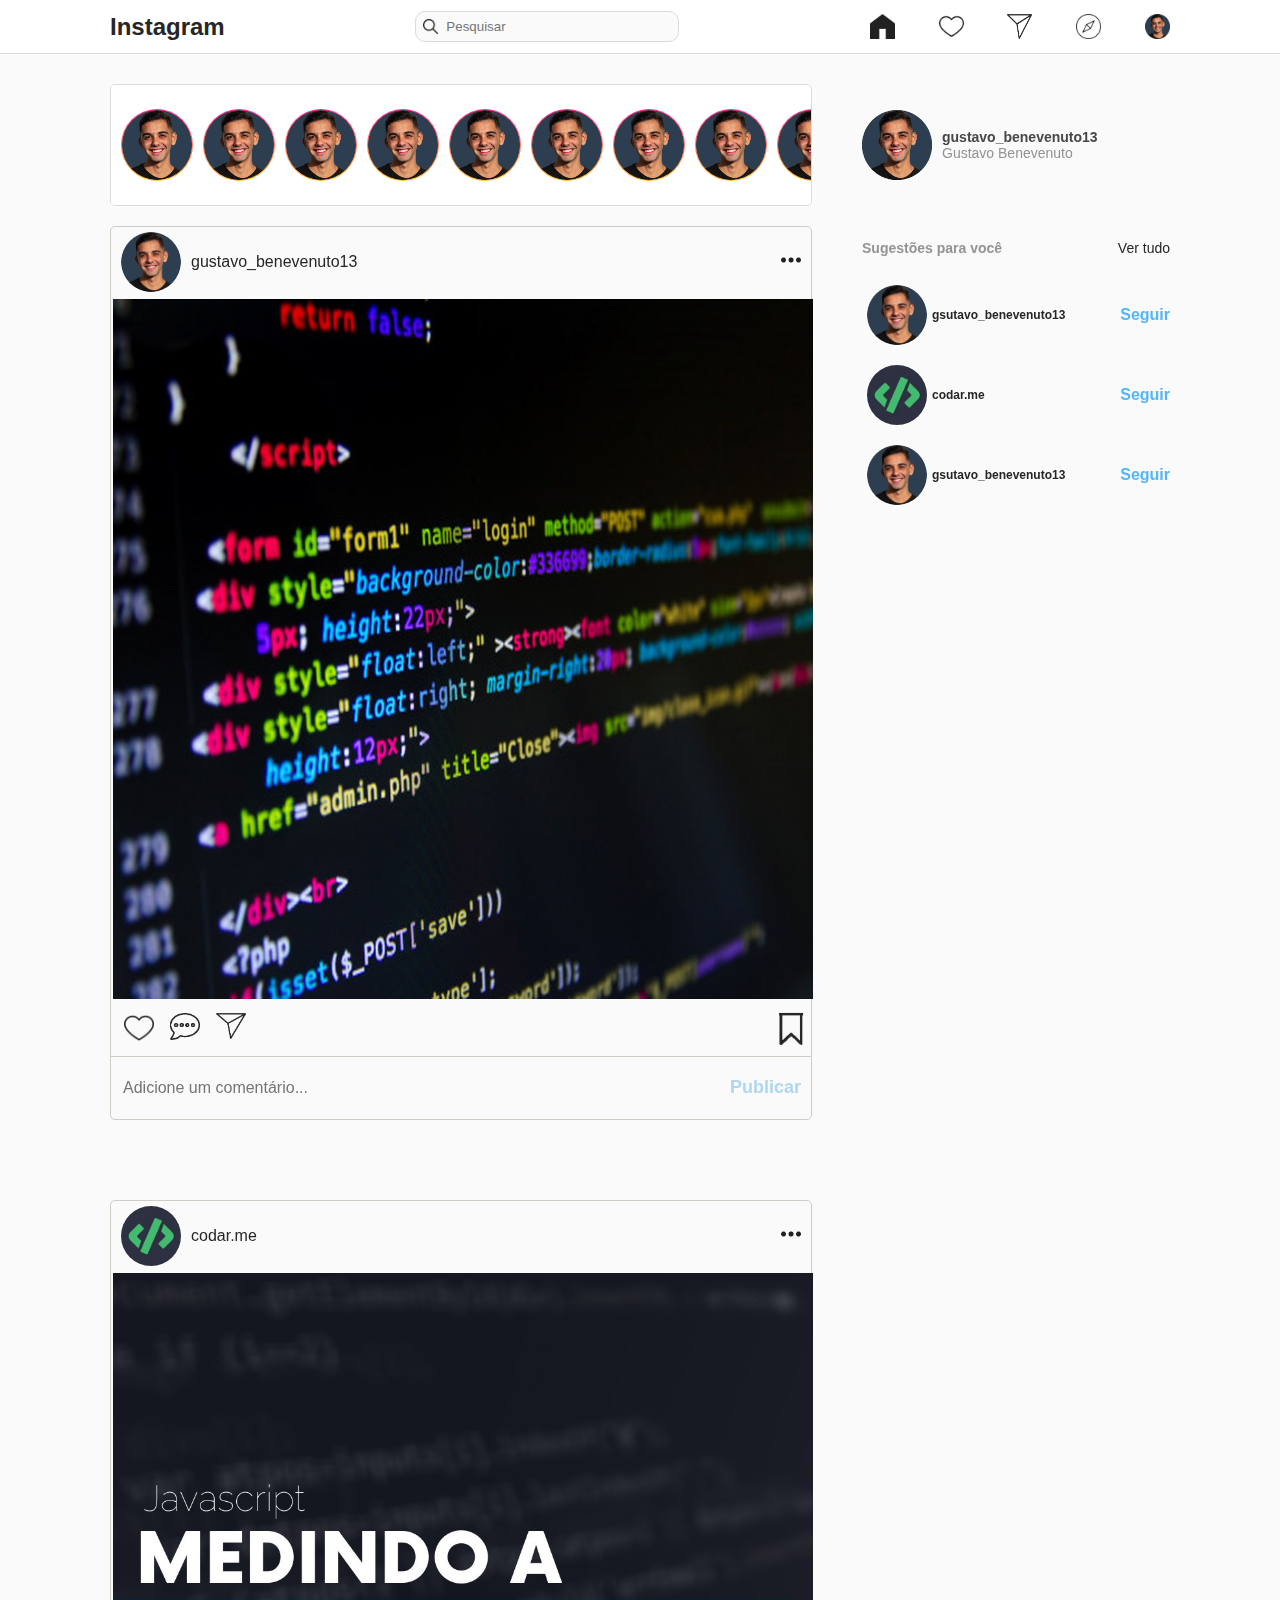
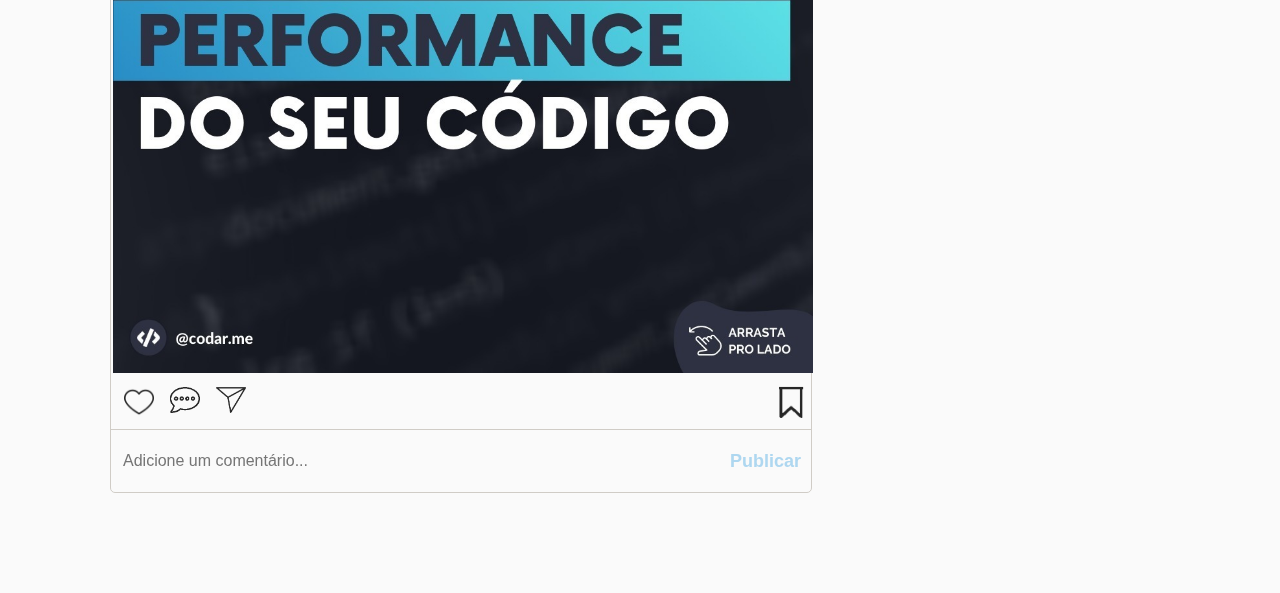
<file: Clone-Instagram/index.html>
<!DOCTYPE html>
<html lang="pt-BR">
    <head>
        <meta charset="UTF-8">
        <meta name="viewport" content="width=device-width, initial-scale=1.0">
        <link rel="stylesheet" href="style.css">
        <title>Instagram</title>
    </head>
    <body>
        <header>
            <div class="content-header">
                <h2><a href="">Instagram</a></h2>

                <input type="text" placeholder="Pesquisar">
                <div>
                    <img src="src/img/home-run-black-mode.png" alt="">
                    <img src="src/img/heart-black-mode.png" alt="">
                    <img src="src/img/direct-black-mode.png" alt="">
                    <img src="src/img/compass-black-mode.png" alt="">
                    <img src="src/img/Gustavo-Perfil.png" alt="">
                </div>
            </div>
        </header>
        <main>
            <header>
                <div class="story">
                    <img src="src/img/Gustavo-Perfil.png" alt="">
                    <img src="src/img/Gustavo-Perfil.png" alt="">
                    <img src="src/img/Gustavo-Perfil.png" alt="">
                    <img src="src/img/Gustavo-Perfil.png" alt="">
                    <img src="src/img/Gustavo-Perfil.png" alt="">
                    <img src="src/img/Gustavo-Perfil.png" alt="">
                    <img src="src/img/Gustavo-Perfil.png" alt="">
                    <img src="src/img/Gustavo-Perfil.png" alt="">
                    <img src="src/img/Gustavo-Perfil.png" alt="">
                    <img src="src/img/Gustavo-Perfil.png" alt="">
                </div>

                <div class="content-profile">
                    <img src="src/img/Gustavo-Perfil.png" alt="">
                    <div class="profile">
                        <h3>gustavo_benevenuto13</h3>
                        <p>Gustavo Benevenuto</p>
                    </div>
                </div>
            </header>

            <section>
                <div class="content-post">
                    <div class="post">
                        <div class="post-header">
                            <div>
                                <img src="src/img/Gustavo-Perfil.png" alt="">
                                <p>gustavo_benevenuto13</p>
                            </div>
                            <a href="">
                                <img src="src/img/more-dark-mode.png" alt="">
                            </a>
                        </div>
                        <img src="src/img/post-02.jpg" alt="">
                        <div class="post-footer-options">
                            <div>
                                <a href="#">
                                    <img src="src/img/heart-black-mode.png"
                                        class="no-like" alt="">
                                </a>
                                <a href="#">
                                    <img
                                        src="src/img/message-black-mode.png"
                                        alt="">
                                </a>

                                <a href="#">
                                    <img src="src/img/direct-black-mode.png"
                                        alt="">
                                </a>
                            </div>
                            <a href="#">
                                <img
                                    src="src/img/flag-black-mode.png"
                                    alt="">
                            </a>
                        </div>

                        <div class="post-footer-coments">
                            <textarea name="" id="" cols="30" rows="1"
                                placeholder="Adicione um comentário..."></textarea>
                            <a href="#">Publicar</a>
                        </div>
                    </div>

                    <div class="post">
                        <div class="post-header">
                            <div>
                                <img src="src/img/codarme-logo.jpg" alt="">
                                <p>codar.me</p>
                            </div>
                            <a href="">
                                <img src="src/img/more-dark-mode.png" alt="">
                            </a>
                        </div>
                        <img src="src/img/post-01.jpg" alt="">
                        <div class="post-footer-options">
                            <div>
                                <a href="#">
                                    <img src="src/img/heart-black-mode.png"
                                        class="no-like"
                                        alt="">
                                </a>
                                <a href="#">
                                    <img
                                        src="src/img/message-black-mode.png"
                                        alt="">
                                </a>

                                <a href="#">
                                    <img src="src/img/direct-black-mode.png"
                                        alt="">
                                </a>
                            </div>
                            <a href="#">
                                <img
                                    src="src/img/flag-black-mode.png"
                                    alt="">
                            </a>
                        </div>

                        <div class="post-footer-coments">
                            <textarea name="" id="" cols="30" rows="1"
                                placeholder="Adicione um comentário..."></textarea>
                            <a href="#">Publicar</a>
                        </div>
                    </div>
                </div>

                <div class="followers">
                    <div class="followers-header">
                        <h3>Sugestões para você</h3>
                        <a>Ver tudo</a>
                    </div>
                    <div class="followers-people">
                        <div>
                            <img src="src/img/Gustavo-Perfil.png" alt="">
                            <h3>gsutavo_benevenuto13</h3>
                        </div>
                        <a href="#">Seguir</a>
                    </div>
                    <div class="followers-people">
                        <div>
                            <img src="src/img/codarme-logo.jpg" alt="">
                            <h3>codar.me</h3>
                        </div>
                        <a href="#">Seguir</a>
                    </div>

                    <div class="followers-people">
                        <div>
                            <img src="src/img/Gustavo-Perfil.png" alt="">
                            <h3>gsutavo_benevenuto13</h3>
                        </div>
                        <a href="#">Seguir</a>
                    </div>
                </div>
            </section>
        </main>
        <script src="src/index.js"></script>

    </body>
</html>
</file>
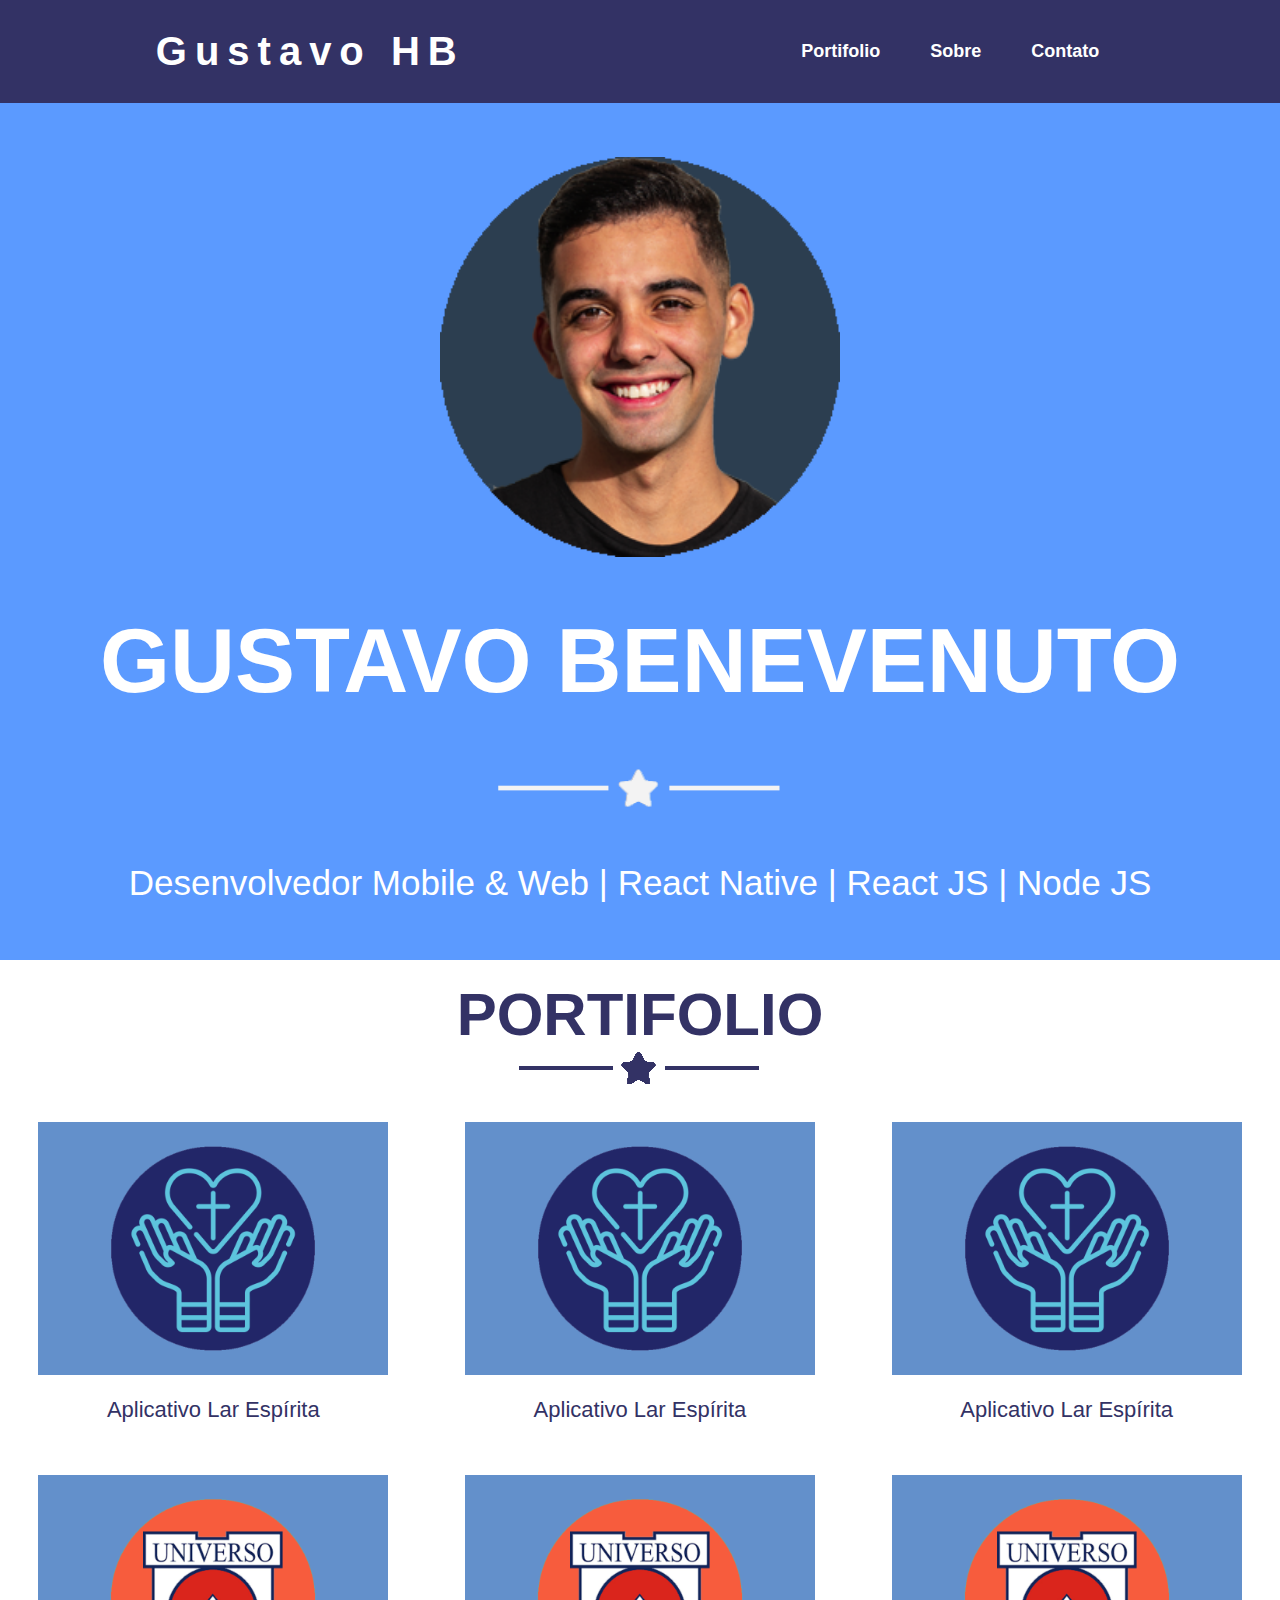
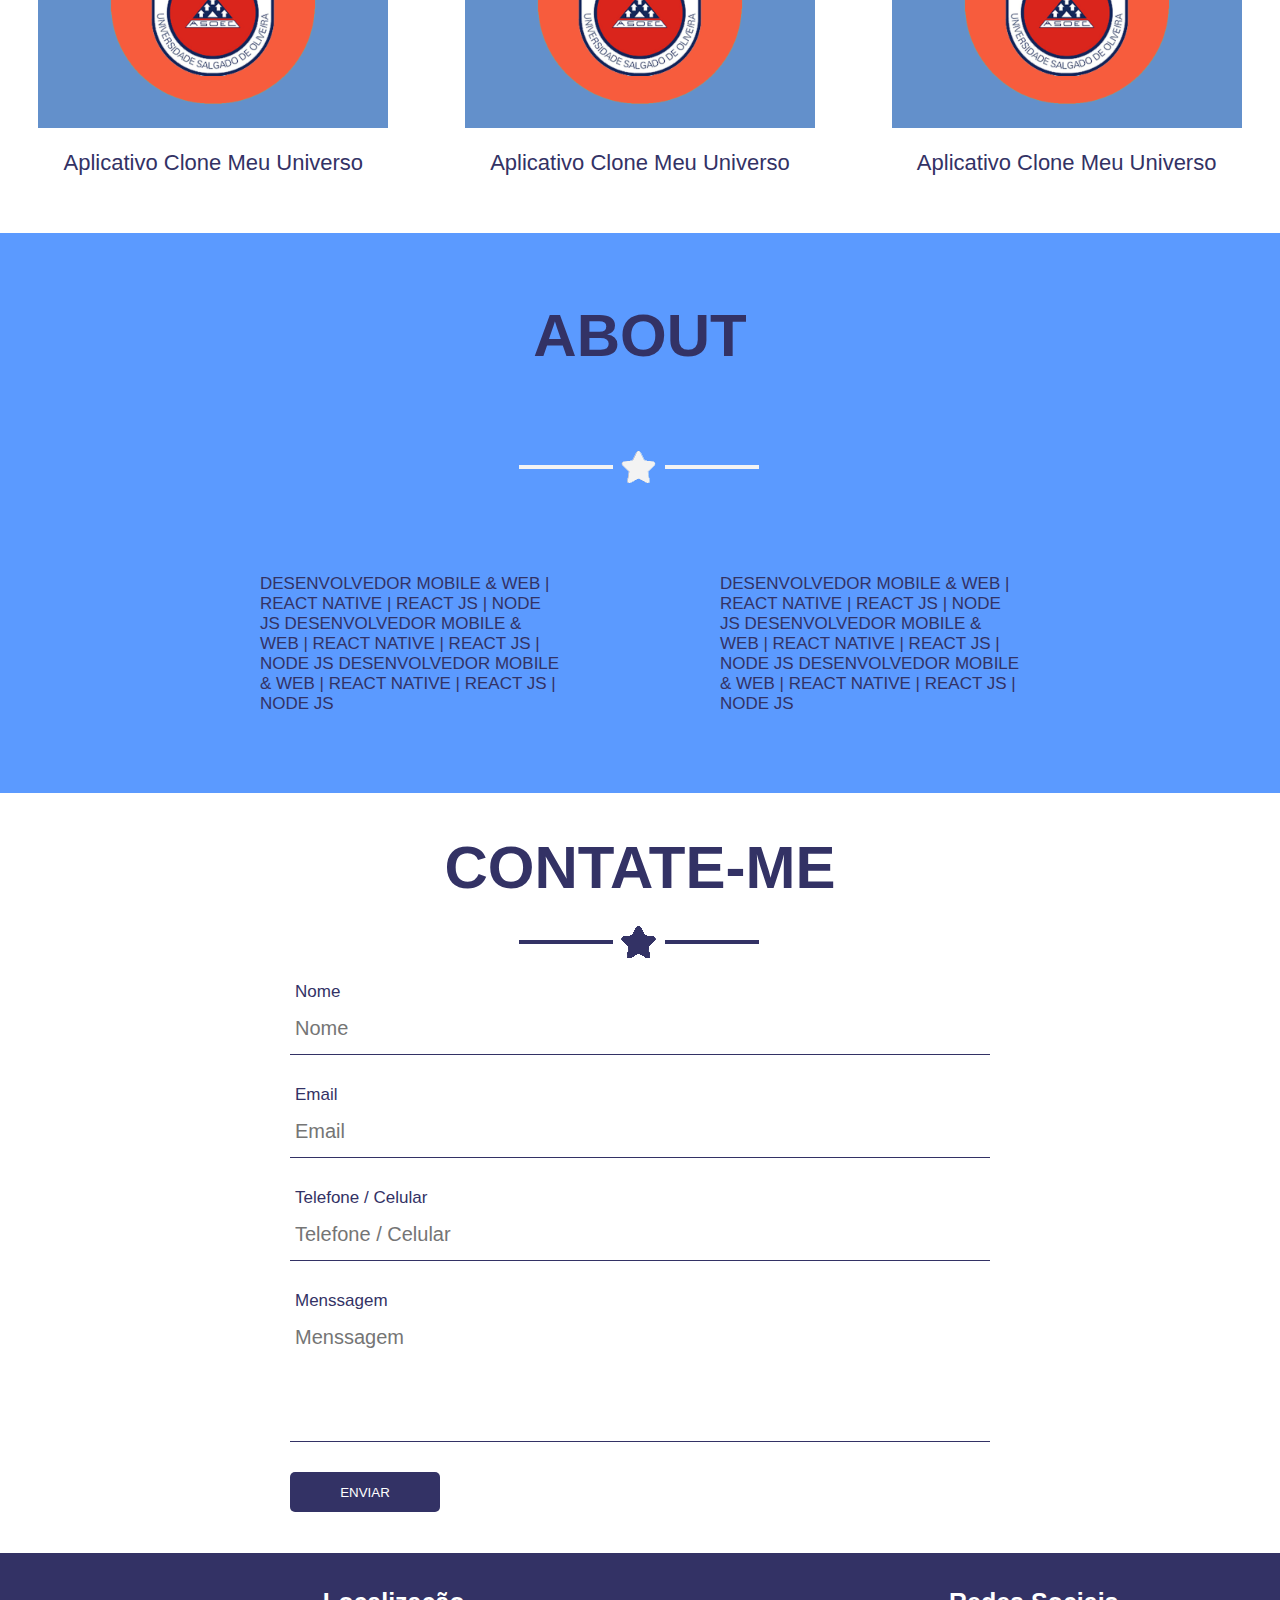
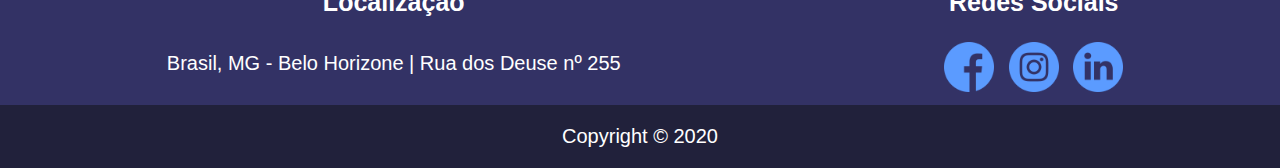
<file: Portfolio/index.html>
<!DOCTYPE html>
<html lang="pt-BR">
<head>
    <meta charset="UTF-8">
    <meta name="viewport" content="width=device-width, initial-scale=1.0">
    <link rel="stylesheet" href="style.css">
    <title>Portfolio</title>
</head>
<body>
    <header>
        <div>
            <a href="#">Gustavo HB</a>
        </div>
        <nav>
            <ul>
                <li><a href="#content-portifolio">Portifolio</a></li>
                <li><a href="#">Sobre</a></li>
                <li><a href="#">Contato</a></li>
            </ul>
        </nav>
    </header>
    <main>
        <div class="content-welcome">
            <img src="src/img/Gustavo-Perfil.png" alt="Gustavo">
            <h2>Gustavo Benevenuto</h2>
            <img src="src/img/line-start-white.png" alt="">
            <p>Desenvolvedor Mobile & Web | React Native | React JS | Node JS</p>
        </div>
        <div class="content-option" id="content-portifolio">
            <h2>Portifolio</h2>
            <img src="src/img/line-start-blue.png" alt="">
        </div>
        <div id="portfolio">
            <div class="class-portfolio">
                <img src="src/img/portfolio-lar-espirita.png" alt="Lar Espirita">
                <p>Aplicativo Lar Espírita</p>
            </div>
            <div class="class-portfolio">
                <img src="src/img/portfolio-lar-espirita.png" alt="Lar Espirita">
                <p>Aplicativo Lar Espírita</p>
            </div>
            <div class="class-portfolio">
                <img src="src/img/portfolio-lar-espirita.png" alt="Lar Espirita">
                <p>Aplicativo Lar Espírita</p>
            </div>

            <div class="class-portfolio">
                <img src="src/img/portfolio-universo.png" alt="Clone Meu Universo">
                <p>Aplicativo Clone Meu Universo</p>
            </div>
            <div class="class-portfolio">
                <img src="src/img/portfolio-universo.png" alt="Clone Meu Universo">
                <p>Aplicativo Clone Meu Universo</p>
            </div>
            <div class="class-portfolio">
                <img src="src/img/portfolio-universo.png" alt="Clone Meu Universo">
                <p>Aplicativo Clone Meu Universo</p>
            </div>
        </div>

        <div class="content-about">
            <h2>About</h2>
            <img src="src/img/line-start-white.png" alt="">
            <div>
                <p>Desenvolvedor Mobile & Web | React Native | React JS | Node JS 
                Desenvolvedor Mobile & Web | React Native | React JS | Node JS
                Desenvolvedor Mobile & Web | React Native | React JS | Node JS
                </p>
                <p>Desenvolvedor Mobile & Web | React Native | React JS | Node JS 
                Desenvolvedor Mobile & Web | React Native | React JS | Node JS
                Desenvolvedor Mobile & Web | React Native | React JS | Node JS
                </p>
            </div>
        </div>

        <div class="form">
            <h2>Contate-me</h2>
            <img src="src/img/line-start-blue.png" alt="">
            <form>
                <label for="">Nome</label>
                <input type="text" placeholder="Nome" name="iptName" id="iptName">

                <label for="">Email</label>
                <input type="email" placeholder="Email" name="iptEmail" id="iptEmail">

                <label for="">Telefone / Celular</label>
                <input type="number" placeholder="Telefone / Celular" name="iptPhone" id="iptPhone">
                
                <label for="">Menssagem</label>
                <textarea name="iptTextArea" id="iptTextArea" cols="30" rows="5" placeholder="Menssagem"></textarea>

                <button type="button">ENVIAR</button>
            </form>
        </div>
    </main>

    <footer>
        <div class="content-footer-one">
            <div>
                <h3 for="">Localização</h3>
                <p>Brasil, MG - Belo Horizone | Rua dos Deuse nº 255</p>
            </div>

            <div>
                <h3 for="">Redes Sociais</h3>
                <a href="#"><img src="src/img/facebook.png" alt=""></a>
                <a href="#"><img src="src/img/instagram-sketched.png" alt=""></a>
                <a href="#"><img src="src/img/linkedin.png" alt=""></a>
            </div>
        </div>

        <div class="content-footer-two">
            <p>Copyright &copy; 2020</p>
        </div>
    </footer>
</body>
</html>
</file>
<file: Clone-Instagram/style.css>
body{
    margin: 0px;
    padding: 0px;
    box-sizing: border-box;
    background-color: #FAFAFA;
}

header{
    background-color: #FFF;
    border-bottom: 1px solid #DBDBDB;
}

header .content-header{
    max-width: 1060px;
    margin: 0px auto;
    padding: 0px 20px;
    height: 53px;
    display: flex;
    justify-content: space-between;
    align-items: center;
}

header .content-header h2 a {
    font-family: cursive, Arial, Helvetica, sans-serif;
    text-decoration: none;
    color: #262626;
}


header .content-header img{
    width: 20px;
}

header .content-header input{
    background: #FAFAFA url('src/img/search-black-mode.png') no-repeat 7px center;
    background-size: 15px;
    width: 230px;
    padding-left: 30px;
    padding-top: 7px;
    padding-bottom: 7px;    
    outline: none;
    border: 1px solid #DBDBDB;
    border-radius: 10px;
}

header .content-header div{
    display: flex;
    width: 300px;
    justify-content: space-between;
}

header .content-header img{
    width: 25px;
}

main header{
    background-color: transparent;
    border: none;
    max-width: 1060px;
    margin: 0px auto;
    margin-top: 30px;
    display: flex;
    justify-content: flex-start;
    align-items: center;
}

main header .story{
    width: 700px;
    height: 120px;
    background-color: #FFF;
    border: 1px solid #DBDBDB;
    border-radius: 5px;
    overflow-x: auto;
    white-space: nowrap;
    display: flex;
    align-items: center;
    
}

main header .story img{
    display: inline-block;
    width: 70px;
    border-radius: 50%;
    background: rgb(253,190,45);
    background: linear-gradient(0deg, rgba(253,190,45,1) 0%, rgba(253,45,146,1) 100%);
    padding: 1px;
    margin-left: 10px;
}
  
::-webkit-scrollbar {
    width: 2px;
    height: 9px;
}
::-webkit-scrollbar-button {
    width: 0px;
    height: 0px;
}
::-webkit-scrollbar-thumb {
    background: #e1e1e1;
    border: 0px none #ffffff;
    border-radius: 50px;
}
::-webkit-scrollbar-thumb:hover {
    background: #ffffff;
}
::-webkit-scrollbar-thumb:active {
    background: #000000;
}
::-webkit-scrollbar-track {
    background: #666666;
    border: 0px none #ffffff;
    border-radius: 50px;
}
::-webkit-scrollbar-track:hover {
    background: #666666;
}
::-webkit-scrollbar-track:active {
    background: #333333;
}
::-webkit-scrollbar-corner {
    background: transparent;
}

main header .content-profile {
    display: flex;
    flex-direction: row;
    align-items: center;
    margin-left: 50px;
}

main header .content-profile img {
    width: 70px;
}

main header .content-profile .profile{
    margin-left: 10px;
    font-family: Arial, Helvetica, sans-serif;
}

main header .content-profile .profile h3{
    font-size: 14px;
    color: #474747;
    margin: 0px;
}

main header .content-profile .profile p {
    color: #939393;
    margin: 0px;
    font-size: 14px;
}

main section {
    display: flex;
    max-width: 1060px;
    margin: 20px auto;
}

main section .post{
    width: 700px;
    border: 1px solid #D0CCC6;
    border-radius: 5px;
    margin-bottom: 80px;
}

main section .post .post-header{
    display: flex;
    justify-content: space-between;
    align-items: center;
}

main section .post .post-header div{
    display: flex;
    align-items: center;
    font-family: Arial, Helvetica, sans-serif;
    color: #262626;
}

main section .post .post-header div img {
    width: 60px;
    padding: 5px 10px;
    border-radius: 50%;
}

main section .post .post-header a img{
    width: 20px;
    padding-right: 10px;
}

main section .post img{
    width: 700px;
    padding: 2px;
}

main section .post-footer-options{
    display: flex;
    flex-direction: row;
    justify-content: space-between;
    align-items: center;
    padding: 5px;
}

main section .post-footer-options a img{
    width: 25px;
}

main section .content-post .post-footer-options div {
    display: flex;
    flex-direction: row;
}

main section .content-post .post-footer-options div a img{
    width: 30px;
    padding: 0px 8px;
}

main section .content-post .post .post-footer-coments{
    display: flex;
    flex-direction: row;
    justify-content: space-between;
    align-items: center;
    padding: 20px 10px;
    border-top: 1px solid #D0CCC6;
}

main section .content-post .post .post-footer-coments textarea {
    font-family: Arial, Helvetica, sans-serif;
    color: #262626;
    font-size: 16px;
    width: 100%;
    resize: none;
    border: none;
    outline: 0;
    background-color: transparent;

}

main section .content-post .post .post-footer-coments a {
    font-family: Arial, Helvetica, sans-serif;
    text-decoration: none;
    font-size: 18px;
    font-weight: bold;
    color: #aed7f0;
}

main section .content-post .post .post-footer-coments a:hover{
    color: #52B6F7;
}


main section .followers{
    margin-left: 50px;
    width: 100%;
}

main section .followers .followers-header{
    display: flex;
    justify-content: space-between;
    align-items: center;
    font-family: Arial, Helvetica, sans-serif;
    color: #262626;
    font-size: 14px;
}

main section .followers .followers-header h3{
    color: #949494;
    font-size: 14px;
}

main section .followers .followers-header a:hover{
    color: #525252;
    cursor: pointer;
}

main section .followers .followers-people{
    display: flex;
    flex-direction: row;
    justify-content: space-between;
    align-items: center;
    margin-top: 10px;
    font-family: Arial, Helvetica, sans-serif;
}

main section .followers .followers-people div {
    display: flex;
    flex-direction: row;
    align-items: center;
}

main section .followers .followers-people div img{
    width: 60px;
    padding: 5px 5px;
    border-radius: 50%;
}

main section .followers .followers-people div h3{
    color: #262626;
    font-size: 12px;
}

main section .followers .followers-people a{
    text-decoration: none;
    color: #52B6F7;
    font-weight: bold;
}

main section .followers .followers-people a:hover{
    color: #aed7f0;
    cursor: pointer;
}
</file>
<file: Portfolio/style.css>
body{
    margin: 0 auto;
    box-sizing: border-box;
    font-family: Arial, Helvetica, sans-serif;
}


h2{
    font-size: 60px;
    color: #333265;
    margin: 0px;
    text-transform: uppercase;
}

header{
    display: flex;
    justify-content: space-around;
    align-items: center;
    width: 100%;
    background-color: #333265;
    position: fixed;
}

header div a{
    font-size: 40px;
    color: #FFF;
    font-weight: bold;
    letter-spacing: .5rem;
    text-decoration: none;
}

header div a:hover{
    color: #5B9AFF;
    cursor: pointer;
}

header nav ul {
    display: flex;
    padding: 0px;
}

header nav ul li{
    list-style: none;
    margin: 5px;
    padding: 20px;
}

header nav ul li a{
    margin: 0px;
    padding: 0px;
    color: #FFF;
    text-decoration: none;
    font-size: 18px;
    font-weight: bold;
}

header nav ul li a:last-child{
    margin-right: 0px;
}

header nav ul li a:first-child{
    margin-left: 0px;
}

header nav ul li a:hover{
    color: #5B9AFF;
    cursor: pointer;
}

main{
    padding-top: 100px;
}

main .content-welcome{
    height: 800px;
    background-color: #5B9AFF;
    display: flex;
    flex-direction: column;
    justify-content: space-around;
    align-items: center;
    padding: 30px 0px;
}

main .content-welcome img {
    width: 400px;
}

main .content-welcome img:nth-child(3){
    width: 300px;
}

main .content-welcome h2{
    font-size: 90px;
    color: #FFF;
    margin: 0px;
    text-transform: uppercase;
    text-align: center;
}

main .content-welcome p{
    font-size: 35px;
    color: #FFF;
    margin: 0px;
    text-align: center;
}

main .content-option{
    display: flex;
    flex-direction: column;
    align-items: center;
    margin-top: 20px;
}


main #portfolio{
    max-width: 1300px;
    margin: 20px auto;
    display: flex;
    flex-wrap: wrap;
    justify-content: space-around;
}

main #portfolio .class-portfolio {
    display: flex;
    flex-direction: column;
    align-items: center;
    margin: 15px 0px;
}

main #portfolio .class-portfolio:hover{
    opacity: 0.8;
}

main #portfolio .class-portfolio img {
    width: 350px;
}

main #portfolio .class-portfolio p {
    color: #333265;
    font-size: 22px;
}

main .content-about{
    height: 500px;
    background-color: #5B9AFF;
    display: flex;
    flex-direction: column;
    justify-content: space-around;
    align-items: center;
    padding: 30px 0px; 
}


main .content-about div{
    display: flex;
    justify-content: space-between;
    width: 800px;
}

main .content-about div p {
    width: 300px;
    font-size: 17px;
    color: #333265;
    text-transform: uppercase;
    text-align: left;
    margin: 10px 20px;
}

main .form {
    height: 700px;
    display: flex;
    flex-direction: column;
    justify-content: space-around;
    align-items: center;
    padding: 30px 0px; 
    
}

main .form form {
    display: flex;
    flex-direction: column;
    width: 700px;
    
}

main .form form input {
    height: 50px;
    margin: 0px 0px 30px 0px;
    padding-left: 5px;
    border: none;
    border-bottom: 1px solid;
    font-size: 20px;
    color: #333265;
}

main .form form input:first-child{
    margin-top: 0px;
}

main .form form input:nth-child(3){
    margin-bottom: 20px;
}

main .form form input:focus{
    border-bottom: 2px solid #333265;
    outline: 0px;
}

main .form form textarea{
    resize: none;
    padding: 15px 0px 0px 5px;
    margin-bottom: 30px;
    border: none;
    border-bottom: 1px solid;
    color: black;
    font-family: Arial, Helvetica, sans-serif;
    font-size: 20px;
    color: #333265;
}

main .form form textarea:focus {
    border-bottom: 2px solid #333265;
    outline: 0px;
}

main .form form label{
    padding-left: 5px;
    font-size: 17px;
    color: #333265;
    font-family: cursive, Arial, Helvetica, sans-serif;
}

main .form form button{
    height: 40px;
    width: 150px;
    background-color: #333265;
    color: #FFF;
    border: 0px;
    border-radius: 5px;
    transition: 0.8s;
    outline: none;
    cursor: pointer;
}

main .form form button:hover{
    background-color: #5B9AFF;
    transform: translateX(5px);
}

footer .content-footer-one{
    background-color: #333265;
    display: flex;
    justify-content: space-around;
    color: #FFF;
    text-align: center;
}

footer .content-footer-one div h3{
    font-size: 25px;
    padding-top: 10px;
}

footer .content-footer-one div p {
    padding: 10px;
    font-size: 20px;
}

footer .content-footer-one div a img{
    width: 50px;
}

footer .content-footer-one div a img:hover{
    opacity: 0.8;
}

footer .content-footer-one div a:nth-child(3){
    margin: 0px 10px;
}

footer .content-footer-two{
    background-color: #21213b;
}

footer .content-footer-two p {
    margin: 0px;
    text-align: center;
    font-size: 20px;
    color: #FFF;
    padding: 20px;
}
</file>
